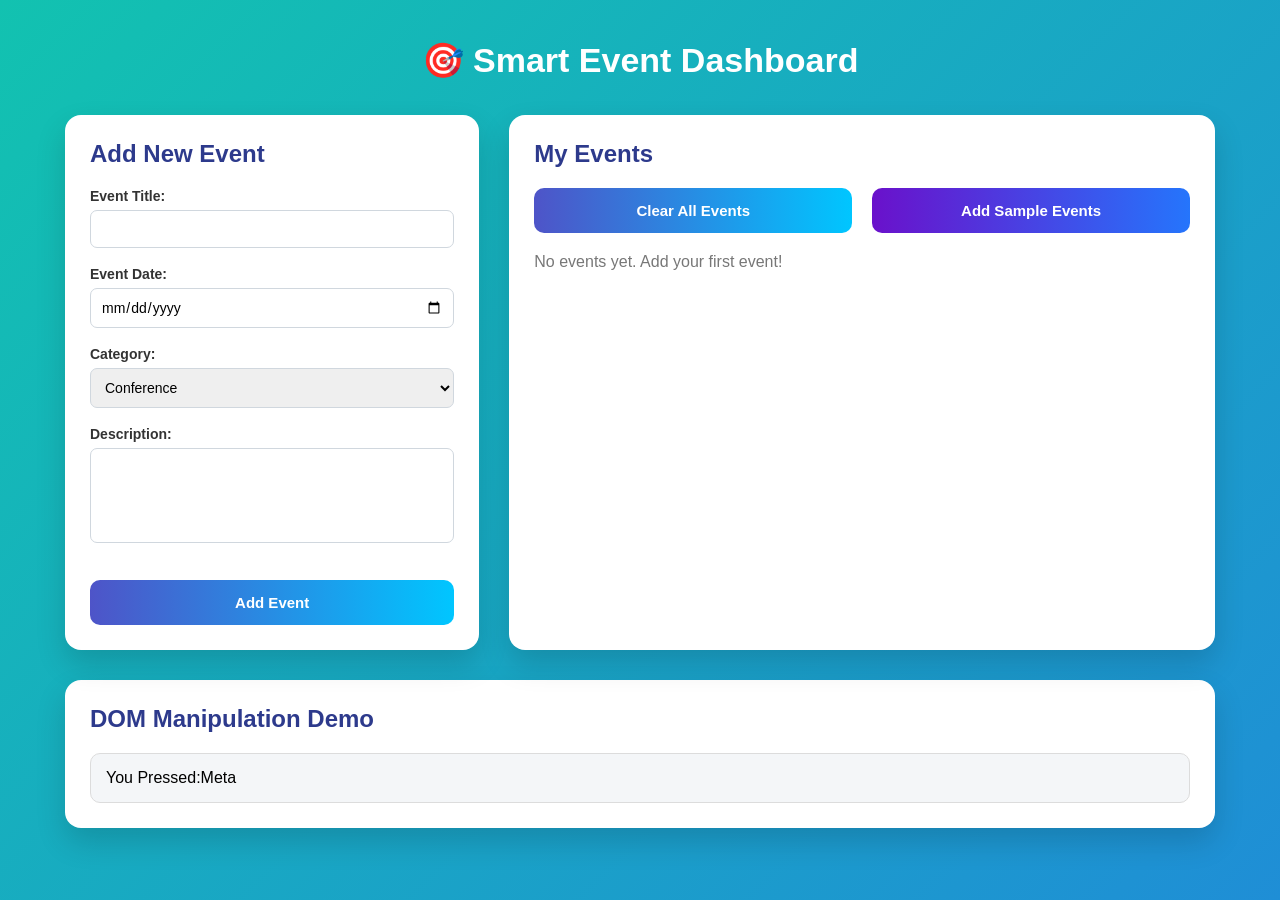
<file: assignment1/index.html>
<!DOCTYPE html>
<html lang="en">
<head>
    <meta charset="UTF-8">
    <title>Smart Event Dashboard</title>
    <link rel="stylesheet" href="style.css">
</head>
<body>

<div class="container">

    <h1>🎯 Smart Event Dashboard</h1>

    <div class="dashboard">

        <!-- FORM SECTION -->
        <div class="form-section">
            <h2>Add New Event</h2>

            <form id="eventForm">

                <div class="form-group">
                    <label for="eventTitle">Event Title:</label>
                    <input type="text" id="eventTitle" required>
                </div>

                <div class="form-group">
                    <label for="eventDate">Event Date:</label>
                    <input type="date" id="eventDate" required>
                </div>

                <div class="form-group">
                    <label for="eventCategory">Category:</label>
                    <select id="eventCategory" required>
                        <option value="Conference">Conference</option>
                        <option value="Workshop">Workshop</option>
                        <option value="Meetup">Meetup</option>
                        <option value="Webinar">Webinar</option>
                        <option value="Social">Social</option>
                    </select>
                </div>

                <div class="form-group">
                    <label for="eventDescription">Description:</label>
                    <textarea id="eventDescription" required></textarea>
                </div>

                <button type="submit">Add Event</button>

            </form>
        </div>


        <!-- EVENTS SECTION -->
        <div class="events-section">
            <h2>My Events</h2>

            <div class="controls">
                <button id="clearAllBtn">Clear All Events</button>
                <button id="addSampleBtn">Add Sample Events</button>
            </div>

            <div id="eventContainer">
                <div class="empty-state">
                    No events yet. Add your first event!
                </div>
            </div>
        </div>

    </div>


    <!-- DEMO SECTION -->
    <div class="demo-section">
        <h2>DOM Manipulation Demo</h2>

        <div class="demo-box">
            <div id="demoContent" class="demo-content">
                <p>You Pressed:Meta</p>
                
            </div>
        </div>
    </div>

</div>

<script src="script.js"></script>
</body>
</html>
</file>
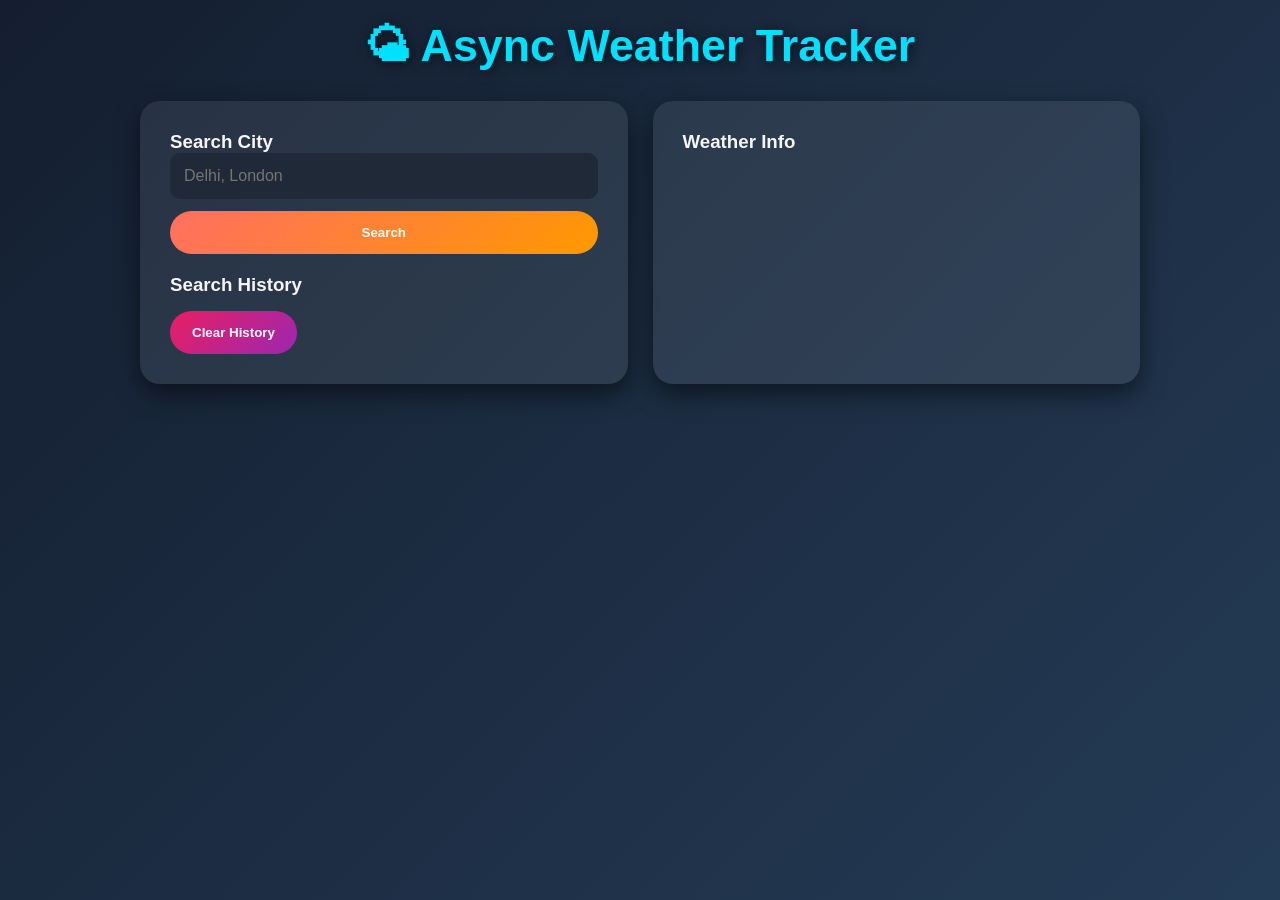
<file: assignment2/index.html>
<!DOCTYPE html>
<html lang="en">
<head>
  <meta charset="UTF-8">
  <title>Async Weather Tracker</title>
  <meta name="viewport" content="width=device-width, initial-scale=1.0">
  <link rel="stylesheet" href="style.css">
</head>
<body>
  <div class="container">
    <h1>🌤 Async Weather Tracker</h1>

    <div class="cards">
      <!-- Search Section -->
      <div class="card">
        <h3>Search City</h3>
        <div class="input-group">
          <input id="cityInput" placeholder="Delhi, London">
          <button id="searchBtn">Search</button>
        </div>

        <h3>Search History</h3>
        <div class="history" id="history"></div>
        <button onclick="clearHistory()" class="clear-btn">Clear History</button>
      </div>

      <!-- Weather Info -->
      <div class="card">
        <h3>Weather Info</h3>
        <div id="weather"></div>
      </div>
    </div>
  </div>

  <script src="script.js"></script>
</body>
</html>
</file>
<file: assignment1/style.css>
/* =========================
   GLOBAL RESET
========================= */
* {
    margin: 0;
    padding: 0;
    box-sizing: border-box;
    font-family: Arial, Helvetica, sans-serif;
}

/* =========================
   BODY BACKGROUND
========================= */
body {
    background: linear-gradient(135deg, #12c2b0, #1f8ed6);
    min-height: 100vh;
    padding: 40px 30px;
}

/* =========================
   MAIN WRAPPER
========================= */
.container {
    max-width: 1150px;
    margin: auto;
}

/* =========================
   MAIN TITLE
========================= */
h1 {
    text-align: center;
    color: #ffffff;
    font-size: 34px;
    font-weight: 700;
    margin-bottom: 35px;
}

/* =========================
   TOP DASHBOARD SECTION
========================= */
.dashboard {
    display: flex;
    gap: 30px;
    margin-bottom: 30px;
}

/* =========================
   LEFT FORM SECTION
========================= */
.form-section {
    background: #ffffff;
    border-radius: 16px;
    padding: 25px;
    flex: 1;
    min-width: 330px;
    box-shadow: 0 14px 30px rgba(0, 0, 0, 0.15);
}

/* =========================
   RIGHT EVENTS SECTION
========================= */
.events-section {
    background: #ffffff;
    border-radius: 16px;
    padding: 25px;
    flex: 1.8;
    box-shadow: 0 14px 30px rgba(0, 0, 0, 0.15);
}

/* Section Headings */
.form-section h2,
.events-section h2,
.demo-section h2 {
    margin-bottom: 20px;
    color: #2d3a8c;
    font-weight: 600;
}

/* =========================
   FORM GROUP
========================= */
.form-group {
    margin-bottom: 18px;
}

label {
    display: block;
    margin-bottom: 6px;
    font-weight: bold;
    font-size: 14px;
    color: #333;
}

input,
select,
textarea {
    width: 100%;
    padding: 10px;
    border-radius: 7px;
    border: 1px solid #d0d7de;
    font-size: 14px;
    transition: 0.3s ease;
    outline: none;
}

textarea {
    resize: none;
    height: 95px;
}

input:focus,
select:focus,
textarea:focus {
    border-color: #4e54c8;
    box-shadow: 0 0 0 2px rgba(78, 84, 200, 0.15);
}

/* =========================
   BUTTONS
========================= */
button {
    padding: 14px 20px;
    border: none;
    border-radius: 10px;
    cursor: pointer;
    font-weight: 600;
    font-size: 15px;
    transition: 0.3s ease;
    color: #ffffff;
}

/* Add Event Button */
form button {
    width: 100%;
    margin-top: 15px;
    background: linear-gradient(90deg, #4e54c8, #00c6ff);
}

/* Controls row */
.controls {
    display: flex;
    gap: 20px;
    margin-bottom: 20px;
}

#clearAllBtn {
    flex: 1;
    background: linear-gradient(90deg, #4e54c8, #00c6ff);
}

#addSampleBtn {
    flex: 1;
    background: linear-gradient(90deg, #6a11cb, #2575fc);
}

/* Hover Effect */
button:hover {
    transform: translateY(-2px);
    opacity: 0.92;
}

/* =========================
   EVENT CONTAINER
========================= */
#eventContainer {
    min-height: 200px;
}

.empty-state {
    color: #777;
    margin-top: 20px;
}

/* =========================
   DEMO SECTION
========================= */
.demo-section {
    background: #ffffff;
    border-radius: 16px;
    padding: 25px;
    box-shadow: 0 14px 30px rgba(0, 0, 0, 0.15);
}

.demo-box {
    margin-top: 15px;
}

.demo-content {
    padding: 15px;
    background: #f4f6f8;
    border-radius: 10px;
    border: 1px solid #dcdcdc;
    font-weight: 500;
}

/* =========================
   RESPONSIVE
========================= */
@media (max-width: 900px) {
    .dashboard {
        flex-direction: column;
    }
}
</file>
<file: assignment2/style.css>
/* Global Reset */
* {
  margin: 0;
  padding: 0;
  box-sizing: border-box;
}

body {
  font-family: 'Segoe UI', sans-serif;
  background: linear-gradient(135deg, #141e30, #243b55);
  color: #f5f5f5;
  min-height: 100vh;
  padding: 20px;
  animation: fadeInBody 1.2s ease-in-out;
}

@keyframes fadeInBody {
  from { opacity: 0; }
  to { opacity: 1; }
}

.container {
  max-width: 1000px;
  margin: auto;
}

h1 {
  text-align: center;
  margin-bottom: 30px;
  font-size: 2.8rem;
  color: #00e0ff;
  text-shadow: 2px 2px 12px rgba(0,0,0,0.6);
  animation: slideDown 1s ease-out;
}

@keyframes slideDown {
  from { transform: translateY(-40px); opacity: 0; }
  to { transform: translateY(0); opacity: 1; }
}

.cards {
  display: flex;
  gap: 25px;
  flex-wrap: wrap;
  justify-content: center;
}

.card {
  background: rgba(255,255,255,0.08);
  border-radius: 20px;
  padding: 30px;
  flex: 1;
  min-width: 320px;
  box-shadow: 0 10px 25px rgba(0,0,0,0.5);
  transition: transform 0.4s ease, background 0.3s ease;
  animation: fadeUp 1s ease forwards;
}

.card:nth-child(1) { animation-delay: 0.2s; }
.card:nth-child(2) { animation-delay: 0.4s; }
.card:nth-child(3) { animation-delay: 0.6s; }

@keyframes fadeUp {
  from { transform: translateY(40px); opacity: 0; }
  to { transform: translateY(0); opacity: 1; }
}

.card:hover {
  transform: translateY(-8px) scale(1.05);
  background: rgba(255,255,255,0.15);
}

.input-group {
  display: flex;
  flex-direction: column;
  gap: 12px;
  margin-bottom: 20px;
}

input {
  padding: 14px;
  border-radius: 10px;
  border: none;
  font-size: 1rem;
  background: #1f2937;
  color: #fff;
  transition: box-shadow 0.3s ease;
  animation: fadeInItem 1s ease;
}

input:focus {
  box-shadow: 0 0 12px #00e0ff;
}

button {
  padding: 14px 22px;
  border: none;
  border-radius: 25px;
  background: linear-gradient(135deg, #ff6f61, #ff9800);
  color: #fff;
  font-weight: bold;
  cursor: pointer;
  transition: transform 0.3s ease, background 0.3s ease;
  animation: popIn 0.8s ease forwards;
}

button:nth-child(1) { animation-delay: 0.3s; }
button:nth-child(2) { animation-delay: 0.5s; }

@keyframes popIn {
  from { transform: scale(0.8); opacity: 0; }
  to { transform: scale(1); opacity: 1; }
}

button:hover {
  background: linear-gradient(135deg, #00c6ff, #0072ff);
  transform: scale(1.1) rotate(1deg);
}

.clear-btn {
  margin-top: 15px;
  background: linear-gradient(135deg, #e91e63, #9c27b0);
}

.clear-btn:hover {
  background: linear-gradient(135deg, #ff4081, #d500f9);
}

.weather-item {
  background: rgba(255, 255, 255, 0.1);
  padding: 14px;
  border-radius: 10px;
  margin-bottom: 12px;
  font-weight: 500;
  animation: fadeInItem 0.8s ease forwards;
}

.weather-item:nth-child(1) { animation-delay: 0.2s; }
.weather-item:nth-child(2) { animation-delay: 0.4s; }
.weather-item:nth-child(3) { animation-delay: 0.6s; }

@keyframes fadeInItem {
  from { opacity: 0; transform: translateX(-20px); }
  to { opacity: 1; transform: translateX(0); }
}

.history {
  display: flex;
  flex-wrap: wrap;
  gap: 10px;
  justify-content: center;
  animation: fadeInHistory 1s ease forwards;
}

@keyframes fadeInHistory {
  from { opacity: 0; transform: translateY(20px); }
  to { opacity: 1; transform: translateY(0); }
}

.history button {
  padding: 10px 18px;
  background: transparent;
  border: 2px solid #00e0ff;
  border-radius: 25px;
  color: #00e0ff;
  cursor: pointer;
  transition: all 0.3s ease;
  animation: popIn 0.8s ease forwards;
}

.history button:nth-child(1) { animation-delay: 0.2s; }
.history button:nth-child(2) { animation-delay: 0.4s; }
.history button:nth-child(3) { animation-delay: 0.6s; }

.history button:hover {
  background: #00e0ff;
  color: #fff;
  transform: translateY(-3px) scale(1.05);
}

@media (max-width: 768px) {
  .cards {
    flex-direction: column;
    align-items: center;
  }
}
</file>
